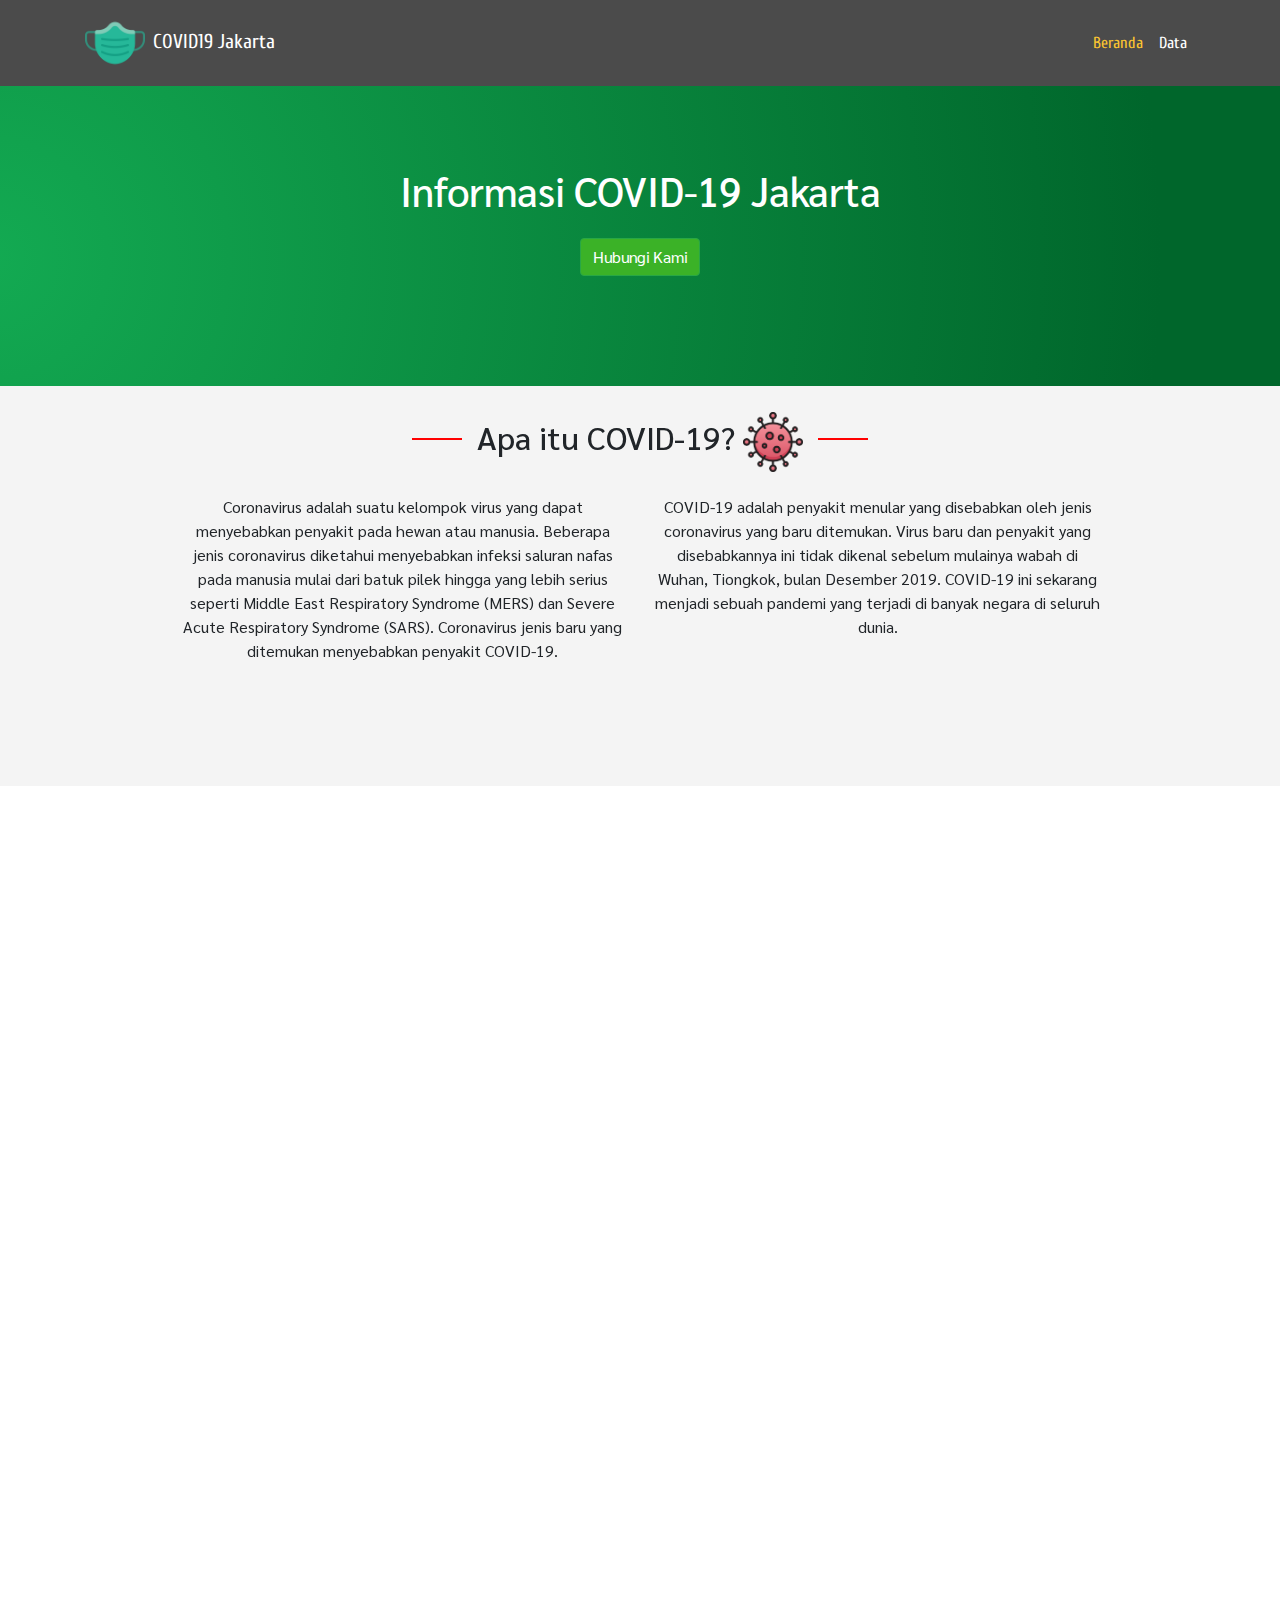
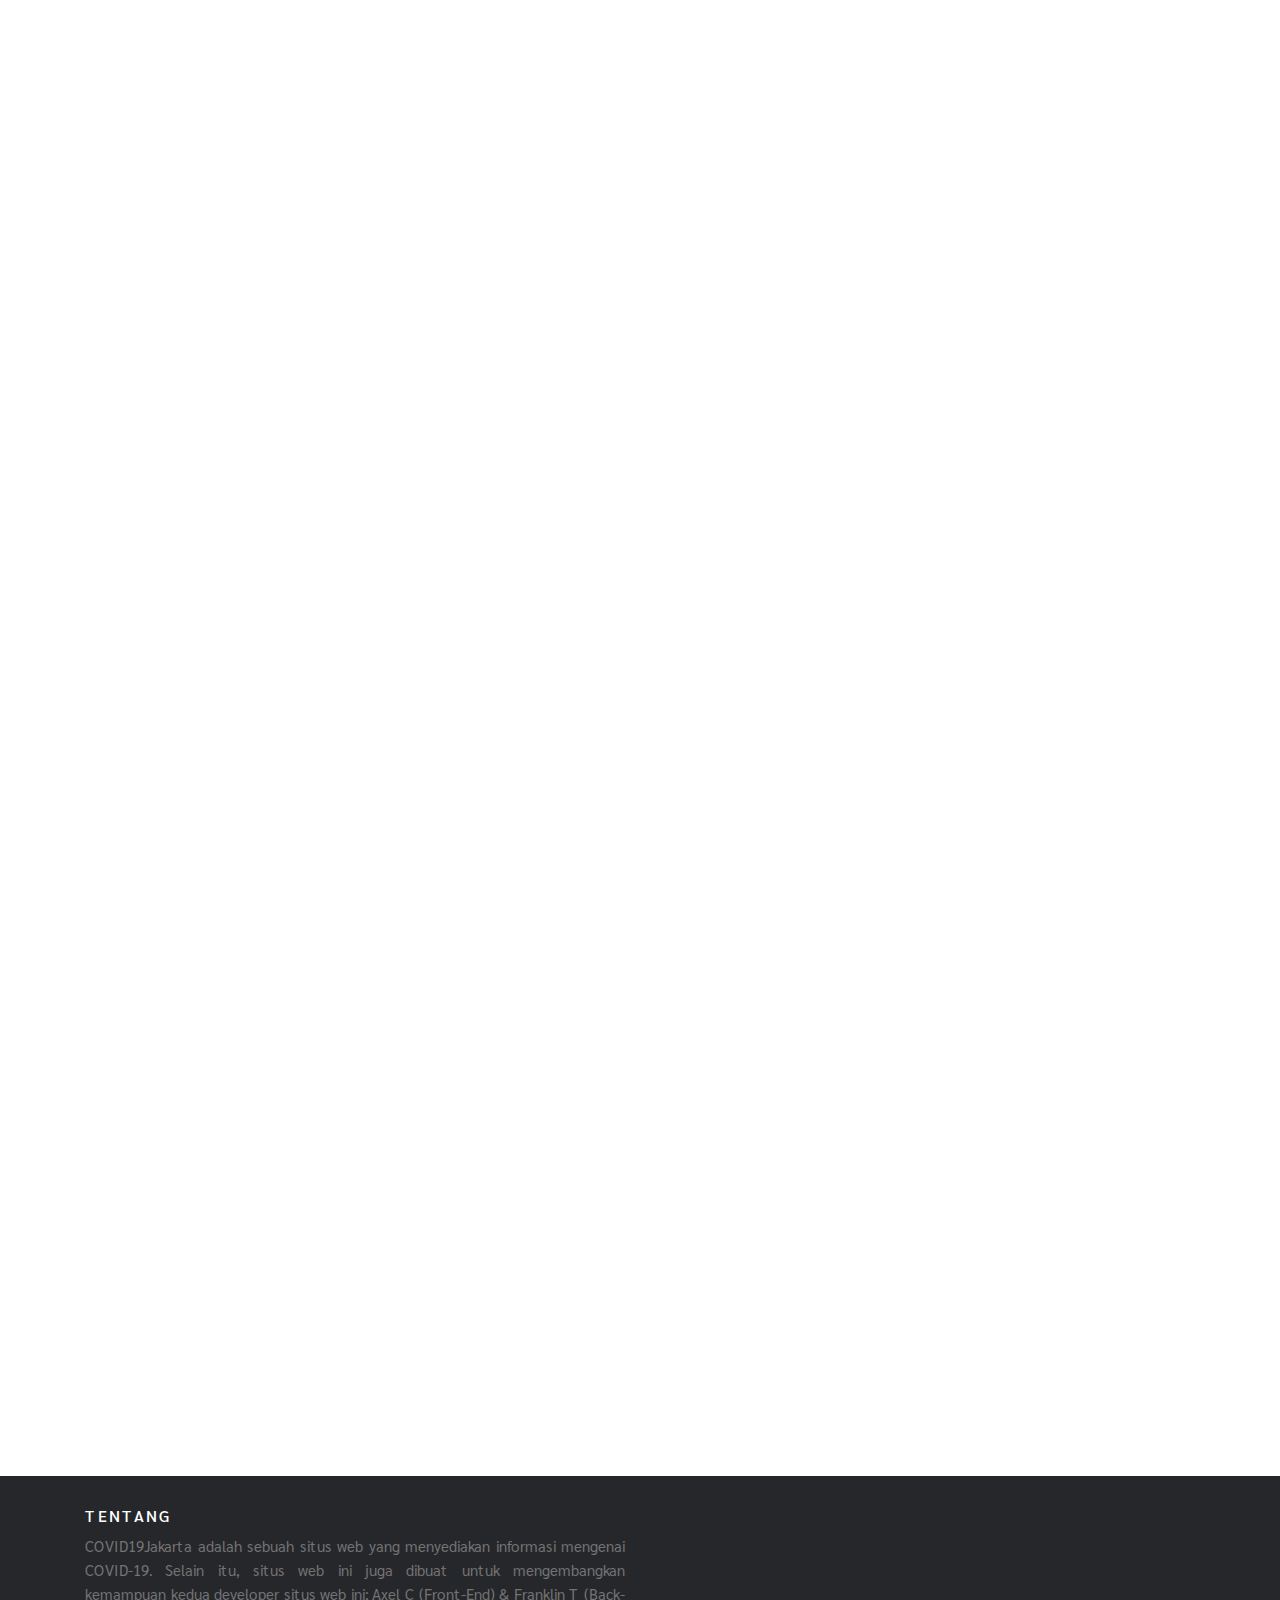
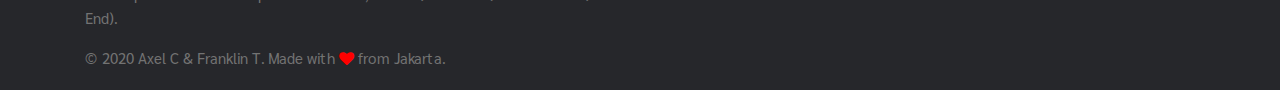
<file: index.html>
<!DOCTYPE html>
<html lang="id" dir="ltr">
  <head>
    <meta charset="utf-8">
    <meta http-equiv="Content-Type" content="text/html; charset=UTF-8" />
    <meta name="viewport" content="width=device-width, initial-scale=1.0">
    <!-- Open Graph Protocol-->
   <meta property="og:title" content="COVID19Jakarta - Informasi COVID-19 Jakarta">
   <meta property="og:type" content="website">
   <meta property="og:description" content="Informasi COVID-19 Jakarta">
   <meta property="og:url" content="covid19jakarta.netlify.app">
   <meta property="og:image" content="https://covid19jakarta.netlify.app">
   <meta property="og:site_name" content="Informasi COVID-19 Jakarta">
    <!-- End Open Graph Protocol-->
    <title>COVID19Jakarta</title>
    <link rel="stylesheet" href="https://maxcdn.bootstrapcdn.com/font-awesome/4.5.0/css/font-awesome.min.css">
    <link rel="stylesheet" href="https://stackpath.bootstrapcdn.com/bootstrap/4.5.0/css/bootstrap.min.css">
    <link rel="stylesheet" href="https://unpkg.com/aos@next/dist/aos.css" />
    <link href="https://fonts.googleapis.com/css2?family=Cuprum&display=swap" rel="stylesheet">
    <link href="https://fonts.googleapis.com/css2?family=Sarabun&display=swap" rel="stylesheet">
    <link rel="stylesheet" href="assets/style.css">

    <!-- <link href="main.js"> -->
  </head>
  <body>
    <header>
      <nav class="navbar navbar-expand-lg navbar-dark primary-color">
		  <div class="container">
        <a class="navbar-brand" href="#">
      <img src="img/mask.png" width="60" height="60" class="d-inline-block mr-2" alt="">COVID19 Jakarta
    </a>
			<button class="navbar-toggler" type="button" data-toggle="collapse" data-target="#nvbCollapse" aria-controls="nvbCollapse">
				<span class="navbar-toggler-icon"></span>
			</button>
			<div class="collapse navbar-collapse" id="nvbCollapse">
				<ul class="navbar-nav ml-auto">
					<li class="nav-item active">
						<a class="nav-link" href="index.html">Beranda</a>
					</li>
            <li class="nav-item">
  						<a class="nav-link" href="data.html">Data</a>
            </li>
				</ul>
			</div>
		</div>
	</nav>
    </header>
    <!-- <div class="jumbotron">
    <img src="img/mask.png" alt="Mask" class="mr2">
    <h2>Informasi COVID-19 Jakarta</h2>
    </div> -->
    <div class="container-fluid p-0">
      <div class="gradient">
        <div class="row m-0">
          <div class="col-sm-12 text-center">
            <h1 style="margin-top:80px; color: white;">Informasi COVID-19 Jakarta</h1>
          </div>
        </div>
        <div class="row m-0">
          <div class="col-sm-12 text-center">
          <a class="btn btn-success m-3 custom-button4 raise" href="tel:112" role="button" style="margin-top: 10%;">Hubungi Kami</a>
        </div>
      </div>
    </div>
  </div>
  <section class="about" id="about" data-aos="zoom-in">
    <div class="container">
      <div class="row">
        <div class="col-12 col-lg-12 col-sm-12">
          <h2 class="text-sm-center text-center text-xs-center">Apa itu COVID-19?<img src="img/Coronavirus.png" alt="covid-19 virus logo" class="img1 ml-2"></h2>
          <!-- <hr> -->
        </div>
      </div>
    </div>
    <div class="container">
          <div class="row">
            <div class="col-12 offset-lg-1 offset-sm-1 col-lg-5 col-sm-5">
              <p class="text-sm-center text-center text-xs-center">Coronavirus adalah suatu kelompok virus yang dapat menyebabkan penyakit pada hewan atau manusia. Beberapa jenis coronavirus diketahui menyebabkan infeksi saluran nafas pada manusia mulai dari batuk pilek hingga yang lebih serius seperti Middle East Respiratory Syndrome (MERS) dan Severe Acute Respiratory Syndrome (SARS). Coronavirus jenis baru yang ditemukan menyebabkan penyakit COVID-19.</p>
            </div>
            <div class="col col-lg-5 col-sm-5">
              <p class="text-sm-center text-center text-xs-center">COVID-19 adalah penyakit menular yang disebabkan oleh jenis coronavirus yang baru ditemukan.  Virus baru dan penyakit yang disebabkannya ini tidak dikenal sebelum mulainya wabah di Wuhan, Tiongkok, bulan Desember 2019. COVID-19 ini sekarang menjadi sebuah pandemi yang terjadi di banyak negara di seluruh dunia.</p>
            </div>
          </div>
        </div>
  </section>
  <main class="symptom" id="symptom">
    <div class="container">
      <div class="row">
        <div class="col-12 col-lg-12 col-sm-12">
          <h1 class="text-sm-right text-right text-xs-left" data-aos="zoom-in">Gejala COVID-19<img src="img/Cough.png" alt="cough logo" class="img2 ml-2"></h1>
          <!-- <hr> -->
        </div>
      </div>
    </div>
    <div class="container">
          <div class="row">
            <div data-aos="zoom-in" class="col col-lg-6 col-sm-6 text-left text-sm-left text-xs-left">
              <p>Infeksi virus Corona disebut COVID-19 (Corona Virus Disease 2019) dan pertama kali ditemukan di kota Wuhan, China pada akhir Desember 2019. Virus ini menular dengan sangat cepat dan telah menyebar ke hampir semua negara, termasuk Indonesia, hanya dalam waktu beberapa bulan.</p>
              <p>Selain virus SARS-CoV-2 atau virus Corona, virus yang juga termasuk dalam kelompok ini adalah virus penyebab Severe Acute Respiratory Syndrome (SARS) dan virus penyebab Middle-East Respiratory Syndrome (MERS). Meski disebabkan oleh virus dari kelompok yang sama, yaitu coronavirus, COVID-19 memiliki beberapa perbedaan dengan SARS dan MERS, antara lain dalam hal kecepatan penyebaran dan keparahan gejala.</p>
              <span>Beberapa gejalanya:
                <ul>
                  <li>Demam (suhu tubuh di atas 38 derajat Celsius)</li>
                  <li>Batuk Kering</li>
                  <li>Sesak Napas</li>
                  <li>Diare (Jarang Ditemui)</li>
                  <li>Sakit Kepala (Jarang Ditemui)</li>
                  <li>Konjungtivitis (Jarang Ditemui)</li>
                  <li>Hilangnya kemampuan mengecap rasa atau mencium bau (Jarang Ditemui)</li>
                  <li>Ruam di kulit (Jarang Ditemui)</li>
            </ul></span>
            </div>
            <div data-aos="zoom-in" class="col-12 col-lg-6 col-sm-6">
              <img src="img/gejala.jpg" alt="gejala" class="img3 mr-0 mt-3 mb-5">
            </div>
          </div>
        </div>
  </main>

  <article class="cure" id="cure" data-aos="zoom-in">
    <div class="container">
      <div class="row">
        <div class="col-12 col-lg-12 col-sm-12">
          <h1 class="text-sm-left text-left text-xs-left">Mencegah Penularan COVID-19<img src="img/No-contact.png" alt="no-contact logo" class="img4 ml-2"></h1>
          <!-- <hr> -->
        </div>
      </div>
    </div>
    <div class="container">
          <div class="row">
            <div data-aos="zoom-in" class="col-12 col-lg-6 col-sm-6">
              <img src="img/wash.png" alt="cuci-tangan" class="img7 ml-0 mt-3 mb-5">
            </div>
            <div data-aos="zoom-in" class="col col-lg-6 col-sm-6 text-left text-sm-left text-xs-left">
              <p>Virus ini diperkirakan berasal dari hewan, seperti kelelawar dan unta, dan bisa menular dari hewan ke manusia, serta dari manusia ke manusia. Penularan antarmanusia kemungkinan besar melalui percikan dahak saat batuk atau bersin.</p>

              <p>Ketika terinfeksi virus Corona, seseorang akan mengalami gejala mirip flu, seperti demam, batuk, dan pilek. Namun, beberapa hari setelahnya, orang yang terserang infeksi virus corona bisa mengalami sesak napas akibat infeksi pada paru-paru (pneumonia).</p>

              <span>Beberapa langkah yang bisa dilakukan untuk mencegah infeksi virus Corona, di antaranya:
                <ul>
                  <li>Terapkan <i>physical distancing</i> atau jaga jarak fisik, yaitu menjaga jarak minimal 1 meter dari orang lain, dan jangan dulu ke luar rumah kecuali ada keperluan mendesak.</li>
                  <li>Isolasi mandiri jika terkena infeksi</li>
                  <li>Gunakan masker saat beraktivitas di tempat umum atau keramaian, termasuk saat pergi berbelanja bahan makanan.</li>
                  <li>Rutin mencuci tangan dengan air dan sabun atau hand sanitizer yang mengandung alkohol minimal 60%, terutama setelah beraktivitas di luar rumah atau di tempat umum.</li>
                  <li>Jangan menyentuh mata, mulut, dan hidung sebelum mencuci tangan.</li>
                  <li>Tingkatkan daya tahan tubuh dengan pola hidup sehat, seperti mengonsumsi makanan bergizi, berolahraga secara rutin, beristirahat yang cukup, dan mencegah stres.</li>
                  <li>Hindari kontak dengan penderita COVID-19, orang yang dicurigai positif terinfeksi virus Corona, atau orang yang sedang sakit demam, batuk, atau pilek.</li>
                  <li>Tutup mulut dan hidung dengan tisu saat batuk atau bersin, kemudian buang tisu ke tempat sampah.</li>
                  <li>Jaga kebersihan benda yang sering disentuh dan kebersihan lingkungan, termasuk kebersihan rumah. Lakukan disinfeksi secara rutin.</li><br>
            </ul></span>
            </div>
          </div>
        </div>
        <img src="img/prevent.png" alt="pencegahan" data-aos="zoom-in" class="img5"><br><br><br><br><br>
  </article>






  <!-- Site footer -->
    <footer class="site-footer">
      <div class="container">
        <div class="row">
          <div class="col-sm-12 col-md-6">
            <h6>Tentang</h6>
            <p class="text-justify">COVID19Jakarta adalah sebuah situs web yang menyediakan informasi mengenai COVID-19. Selain itu, situs web ini juga dibuat untuk mengembangkan kemampuan kedua developer situs web ini; Axel C (Front-End) & Franklin T (Back-End). </p>
          </div>
        </div>
      </div>
      <div class="container">
        <div class="row">
          <div class="col-md-6 col-sm-12 col-xs-12">
            <p class="copyright-text">&copy; 2020 <a href="https://www.linkedin.com/in/axel-christopher-960943185/">Axel C</a> & <a href="https://www.linkedin.com/in/franklin-tamboto-294b23147/">Franklin T.</a> Made with <i class="fa fa-heart" aria-hidden="true"></i> from Jakarta.
            </p>
          </div>

          <!-- <div class="col-md-4 col-sm-6 col-xs-12">
            <ul class="social-icons">
              <li><a class="facebook" href="#"><i class="fa fa-facebook"></i></a></li>
              <li><a class="twitter" href="#"><i class="fa fa-twitter"></i></a></li>
              <li><a class="linkedin" href="#"><i class="fa fa-linkedin"></i></a></li>
            </ul>
          </div> -->
        </div>
      </div>
</footer>
  <!--Javascript-->
  <script src="https://unpkg.com/aos@next/dist/aos.js"></script>
<script>
  AOS.init();
</script>
  <script src="https://ajax.googleapis.com/ajax/libs/jquery/3.5.1/jquery.min.js"></script>
  <script src="https://stackpath.bootstrapcdn.com/bootstrap/4.5.0/js/bootstrap.min.js"></script>
  <script src="https://code.jquery.com/jquery-3.5.1.slim.min.js"></script>
  <script src="https://cdn.jsdelivr.net/npm/popper.js@1.16.0/dist/umd/popper.min.js"></script>
  </body>
</html>
</file>
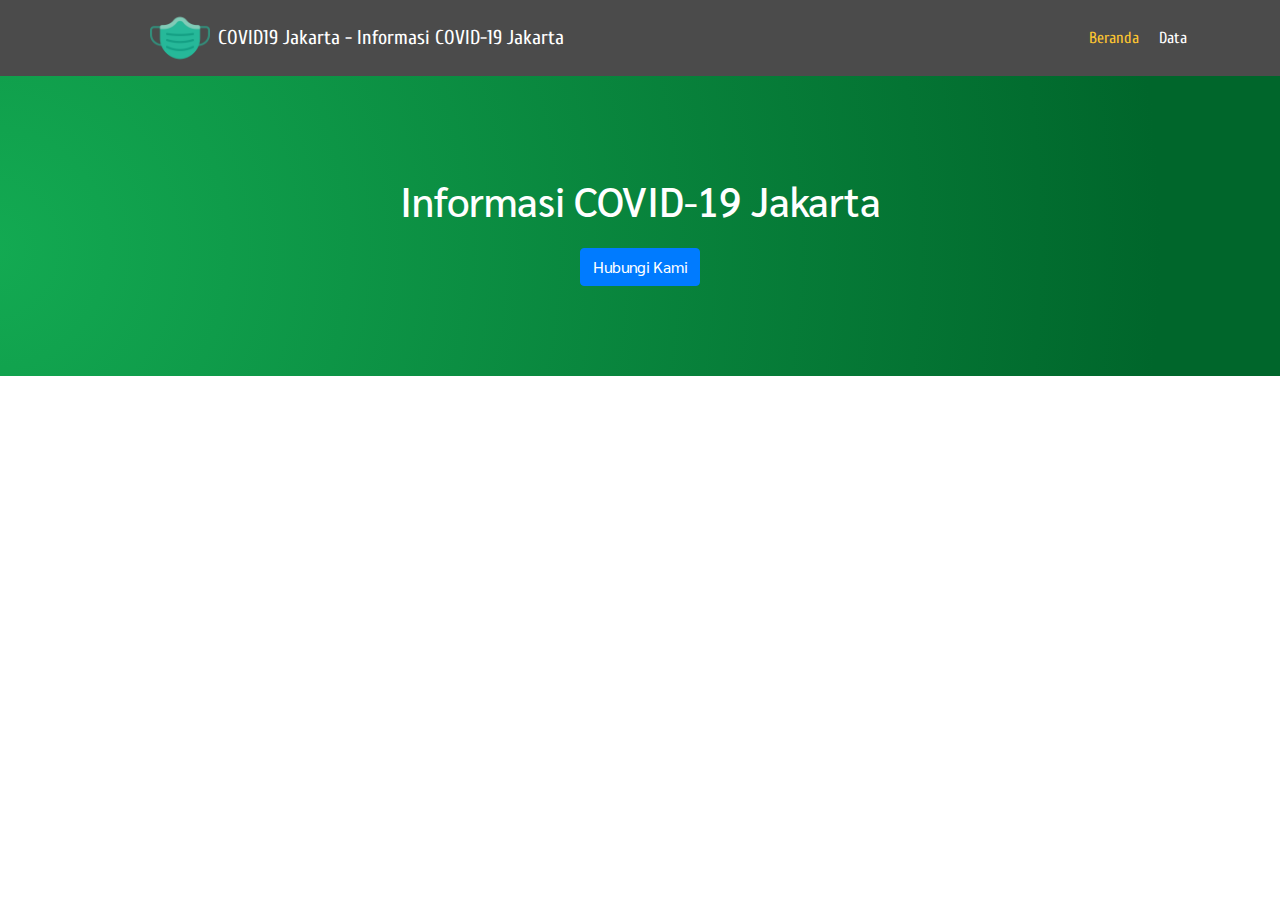
<file: about.html>
<!DOCTYPE html>
<html lang="id" dir="ltr">
  <head>
    <meta charset="utf-8">
    <meta http-equiv="Content-Type" content="text/html; charset=UTF-8" />
    <meta name="viewport" content="width=device-width, initial-scale=1.0">
    <!-- Open Graph Protocol-->
   <meta property="og:title" content="COVID19Jakarta - Informasi COVID-19 Jakarta">
   <meta property="og:type" content="website">
   <meta property="og:description" content="Informasi COVID-19 Jakarta">
   <meta property="og:url" content="covid19jakarta.netlify.app">
   <meta property="og:image" content="https://covid19jakarta.netlify.app">
   <meta property="og:site_name" content="Informasi COVID-19 Jakarta">
    <!-- End Open Graph Protocol-->
    <title>COVID19Jakarta - Informasi COVID-19 Jakarta</title>
    <link rel="stylesheet" href="https://maxcdn.bootstrapcdn.com/font-awesome/4.5.0/css/font-awesome.min.css">
    <link rel="stylesheet" href="https://stackpath.bootstrapcdn.com/bootstrap/4.5.0/css/bootstrap.min.css">
    <link href="https://fonts.googleapis.com/css2?family=Cuprum&display=swap" rel="stylesheet">
    <link href="https://fonts.googleapis.com/css2?family=Sarabun&display=swap" rel="stylesheet">
    <link rel="stylesheet" href="assets/style.css">

    <!-- <link href="main.js"> -->
  </head>
  <body>
    <header>
      <nav class="navbar navbar-expand-lg navbar-dark primary-color">
		  <div class="container">
        <img src="img/mask.png" alt="Mask" class="img0 mr-2">
			<a class="navbar-brand text-white" href="#">COVID19 Jakarta - Informasi COVID-19 Jakarta</a>
			<button class="navbar-toggler" type="button" data-toggle="collapse" data-target="#nvbCollapse" aria-controls="nvbCollapse">
				<span class="navbar-toggler-icon"></span>
			</button>
			<div class="collapse navbar-collapse" id="nvbCollapse">
				<ul class="navbar-nav ml-auto">
					<li class="nav-item active pl-1">
						<a class="nav-link" href="index.html">Beranda</a>
					</li>
            <li class="nav-item pl-1">
  						<a class="nav-link" href="data.html">Data</a>
				</ul>
			</div>
		</div>
	</nav>
    </header>
    <!-- <div class="jumbotron">
    <img src="img/mask.png" alt="Mask" class="mr2">
    <h2>Informasi COVID-19 Jakarta</h2>
    </div> -->
    <div class="container-fluid p-0">
      <div class="gradient">
        <div class="row m-0">
          <div class="col-sm-12 text-center">
            <h1 style="padding-top:100px; color: white;">Informasi COVID-19 Jakarta</h2>
          </div>
        </div>
        <div class="row m-0">
          <div class="col-sm-12 text-center">
          <a class="btn btn-primary m-3 custom-button4 raise" href="tel:112" role="button" style="margin-top: 10%;">Hubungi Kami</a>
        </div>
      </div>
    </div>
  </div>
</file>
<file: assets/style.css>
*{
  box-sizing: border-box;
}

body{
  font-family: 'Sarabun', sans-serif;
}

header{
  font-family: 'Cuprum', sans-serif;
}

hr{
  border: 1px groove red;
  width: 180px;
}

.spinner-border{
  margin-top: 50px;
  margin-bottom: 100px;
  height: 140px;
  width: 140px;
  background-color: rgba(234,234,234, 0.5);
}

.loading{
  background-color: rgba(234,234,234, 0.5);
}

.data{
  display: none;
}


.img0{
  width: 60px;
  margin-left: 65px;
}

.img1{
  width: 60px;
  margin-left: 65px;
}

.img2{
  width: 60px;
  margin-left: 65px;
}

.img3{
  width: 450px;
  margin-left: 100px;
}

.img7{
  width: 450px;
  margin-left: 100px;
}

.img4{
  width: 60px;
  margin-left: 65px;
}

.img5{
  height: 420px;
  display: block;
  margin-left: auto;
  margin-right: auto;
  margin-bottom: auto;
}

span ul{
  line-height: 28px;
}


.gradient{
  color: white;
  background-image: radial-gradient( circle farthest-corner at -1% 57.5%,  rgba(19,170,82,1) 0%, rgba(0,102,43,1) 90% );
  width: 100%;
  min-height: 300px;
}

.btn-success {
  background: rgba(59,178,39, 1);
}



section, article{
  /* background-color: #f3ebe8; */
  /* padding-bottom: 300px;
  padding-top: 2%; */
  padding-top: 2%;
  min-height: 400px;
  background-color: rgba(234,234,234, 0.5);
}

main{
  padding-top: 1%;
  min-height: 600px;
}

.about h2::before, .about h2::after {
  content: '';
  width: 50px;
  height: 2px;
  background: red;
  display: inline-block;
}

.about h2::before {
  margin: 0 15px 10px 0;
}

.about h2::after {
  margin: 0 0 10px 15px;
}

.about p{
  margin: 15px 0 0 0;
}

.symptom h1::before, .symptom h1::after {
  content: '';
  width: 50px;
  height: 2px;
  background: red;
  display: inline-block;
}

.symptom h1::before {
  margin: 0 15px 10px 0;
}

.symptom h1::after {
  margin: 0 0 10px 15px;
}

.symptom p{
  margin: 15px 0 0 0;
}

.cure h1::before, .cure h1::after {
  content: '';
  width: 50px;
  height: 2px;
  background: red;
  display: inline-block;
}

.cure h1::before {
  margin: 0 15px 10px 0;
}

.cure h1::after {
  margin: 0 0 10px 15px;
}

.cure p{
  margin: 15px 0 0 0;
}

.site-footer
{
  background-color:#26272b;
  padding:25px 0 20px;
  font-size:15px;
  line-height:24px;
  color:#737373;
}
.site-footer hr
{
  border-top-color:#bbb;
  opacity:0.5
}
.site-footer hr.small
{
  margin:20px 0
}
.site-footer h6
{
  color:#fff;
  font-size:16px;
  text-transform:uppercase;
  margin-top:5px;
  letter-spacing:2px
}
.site-footer a
{
  color:#737373;
}
.site-footer a:hover
{
  color:#3366cc;
  text-decoration:none;
}
.footer-links
{
  padding-left:0;
  list-style:none
}
.footer-links li
{
  display:block
}
.footer-links a
{
  color:#737373
}
.footer-links a:active,.footer-links a:focus,.footer-links a:hover
{
  color:#3366cc;
  text-decoration:none;
}
.footer-links.inline li
{
  display:inline-block
}
.site-footer .social-icons
{
  text-align:right
}
.site-footer .social-icons a
{
  width:40px;
  height:40px;
  line-height:40px;
  margin-left:6px;
  margin-right:0;
  border-radius:100%;
  background-color:#33353d
}
.copyright-text
{
  margin:0
}
@media (max-width:991px)
{
  .site-footer [class^=col-]
  {
    margin-bottom:30px
  }
}
@media (max-width:767px)
{
  .site-footer
  {
    padding-bottom:0
  }
  .site-footer .copyright-text,.site-footer .social-icons
  {
    text-align:center
  }
}
.social-icons
{
  padding-left:0;
  margin-bottom:0;
  list-style:none
}
.social-icons li
{
  display:inline-block;
  margin-bottom:4px
}
.social-icons li.title
{
  margin-right:15px;
  text-transform:uppercase;
  color:#96a2b2;
  font-weight:700;
  font-size:13px
}
.social-icons a{
  background-color:#eceeef;
  color:#818a91;
  font-size:16px;
  display:inline-block;
  line-height:44px;
  width:44px;
  height:44px;
  text-align:center;
  margin-right:8px;
  border-radius:100%;
  -webkit-transition:all .2s linear;
  -o-transition:all .2s linear;
  transition:all .2s linear
}
.social-icons a:active,.social-icons a:focus,.social-icons a:hover
{
  color:#fff;
  background-color:#29aafe
}
.social-icons.size-sm a
{
  line-height:34px;
  height:34px;
  width:34px;
  font-size:14px
}
.social-icons a.facebook:hover
{
  background-color:#3b5998
}
.social-icons a.twitter:hover
{
  background-color:#00aced
}
.social-icons a.linkedin:hover
{
  background-color:#007bb6
}
.social-icons a.dribbble:hover
{
  background-color:#ea4c89
}

.fa-heart{
  color: red;
}

.chart-container{
  width: 300;
}

/* Untuk HP */
@media all and (max-width: 670px)
{
  .social-icons li.title
  {
    display:block;
    margin-right:0;
    font-weight:600
  }
  .img3{
    width: 300px;
    margin-left: 30px;
  }
  .img7{
    width: 300px;
    margin-left: 30px!important;
  }
  .img5{
    height: 200px;
    display: block;
    margin-left: auto;
    margin-right: auto;
    margin-bottom: auto;
  }
  .about h2::before, .about h2::after {
    content: '';
    width: 0px;
    height: 0px;
    background: red;
    display: inline-block;
  }
  .about h2::before {
    margin: 0 0px 0px 0;
  }

  .about h2::after {
    margin: 0 0 0px 0px;
  }
  .symptom h1::before, .symptom h1::after {
    content: '';
    width: 0px;
    height: 0px;
    background: red;
    display: inline-block;
  }

  .symptom h1::before {
    margin: 0 0px 0px 0;
  }

  .symptom h1::after {
    margin: 0 0 0px 0px;
  }
  .cure h1::before, .cure h1::after {
    content: '';
    width: 0px;
    height: 0px;
    background: red;
    display: inline-block;
  }

  .cure h1::before {
    margin: 0 0px 0px 0;
  }

  .cure h1::after {
    margin: 0 0 0px 0px;
  }
  .copyright-text
  {
    margin-left: 10px;
  }
  .chart-container{
    width: 360px;
  }
  #card1{
    max-width: 22rem!important;
    margin-left: 15px;
    margin-bottom: 20px;
  }
  #card2{
    margin-left: 15px!important;
    max-width: 22rem!important;
    margin-bottom: 20px;
  }
  #card3{
    margin-left: 0px;
    max-width: 22rem!important;
    margin-bottom: 20px;
  }
  #card4{
    margin-bottom: 20px;
    max-width: 22rem!important;
  }

  .img0{
    width: 60px;
    margin-left: 0px;
  }

  .container-fluid h1{
    margin-top: -40px;
  }

  .container-fluid h3{
    margin-bottom: 30px;
  }

}


/* .col-12 img{
  width: 38px;
} */

/* .hr1{
  width: 150px;
  border-top: 2px solid red;
  margin-left: 60px;
} */

.navbar { background-color: rgba(75,75,75, 1); }
.navbar .navbar-nav .nav-link { color: #fff; }
.navbar .navbar-nav .nav-link:hover { color: #fbc531; }
.navbar .navbar-nav .active > .nav-link { color: #fbc531; }
</file>
